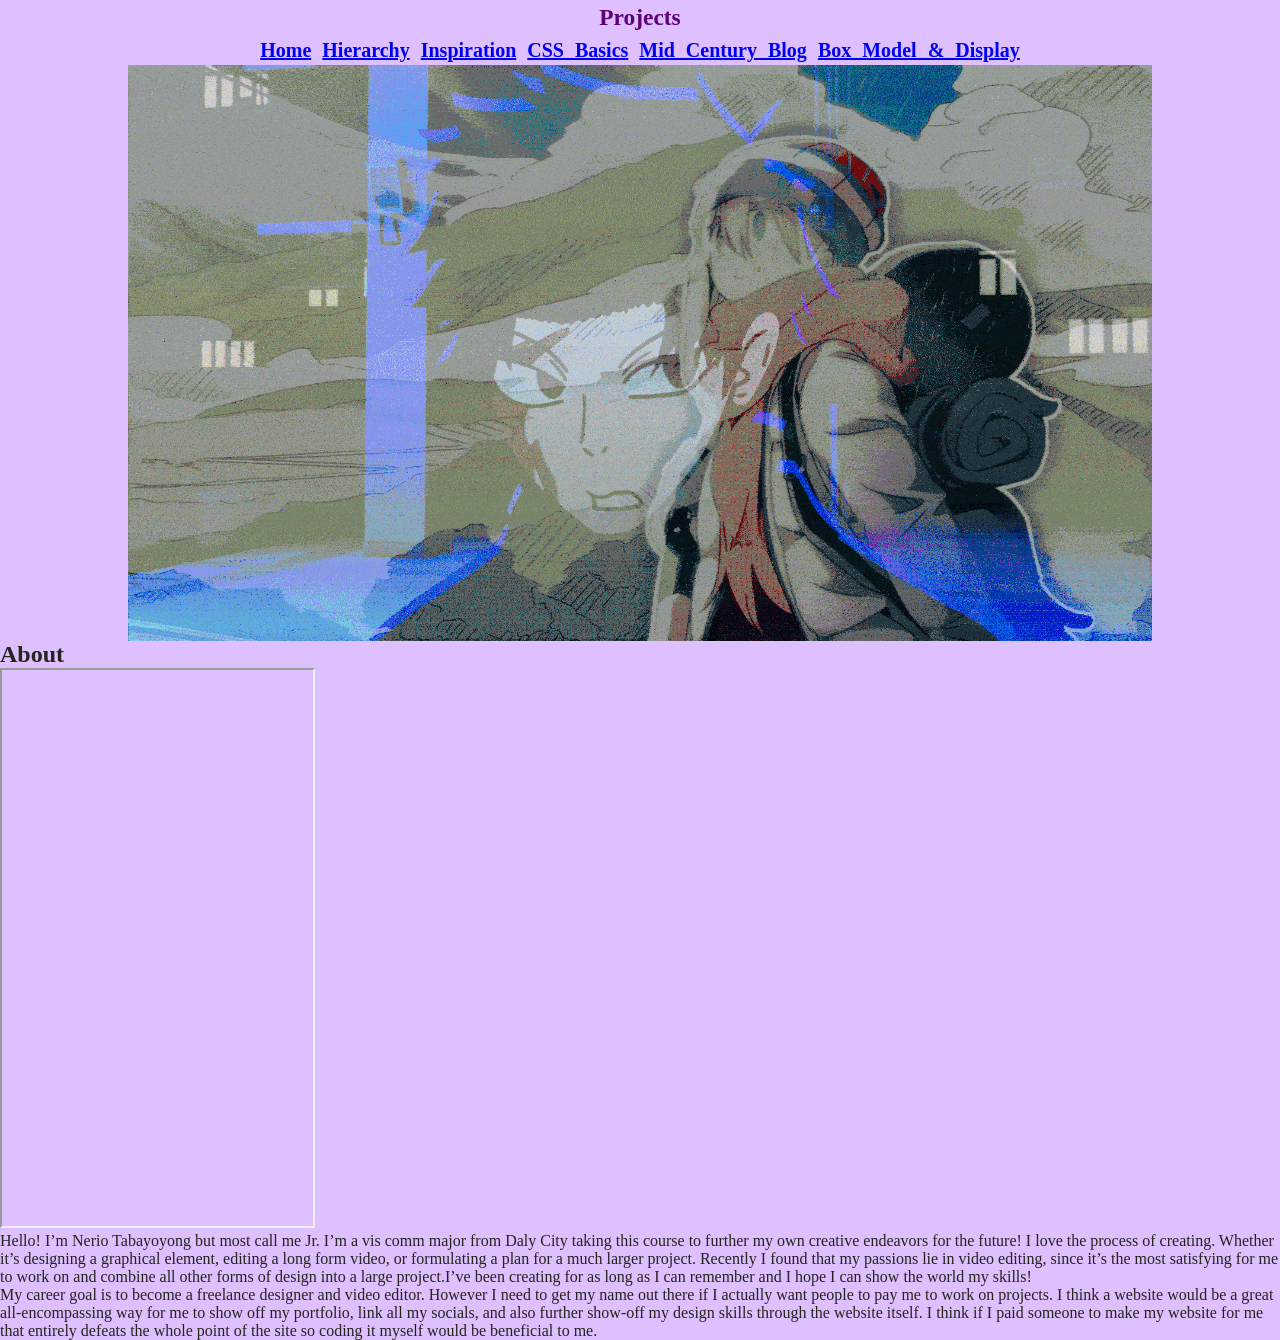
<file: index.html>
<!DOCTYPE html>
<html lang="en">
  <head>
    <meta charset="UTF-8">
    <link rel="stylesheet" href="css/style.css">
    <title>Home</title>
    <link>
  </head>
  <body>

<nav>
<h3>Projects</h3>
<a href="index.html">Home</a>
<a href="hierarchy/hierarchy.html">Hierarchy</a>
<a href="inspiration/inspiration.html">Inspiration</a>
<a href="css_practice_one/index.html">CSS Basics</a>
<a href="mid_century_modern_blog/index.html">Mid Century Blog</a>
<a href="box_model/box_model.html">Box Model & Display</a>
</nav>

<div id="gif">
<aside>
<img src="img/port.gif" alt="Just a sample of my portfolio!">
</div>

<section>
  <h1>About</h1>
  <iframe
    width="315"
    height="560"
    src="https://www.youtube.com/shorts/m08rYLYD4FU"
    title="Video self-portrait"
    allowfullscreen>
</iframe>
  <p>Hello! I’m Nerio Tabayoyong but most call me Jr. I’m a vis comm major from Daly City taking this course to further my own creative endeavors for the future! I love the process of creating. Whether it’s designing a graphical element, editing a long form video, or formulating a plan for a much larger project. Recently I found that my passions lie in video editing, since it’s the most satisfying for me to work on and combine all other forms of design into a large project.I’ve been creating for as long as I can remember and I hope I can show the world my skills!</p>
<p>My career goal is to become a freelance designer and video editor. However I need to get my name out there if I actually want people to pay me to work on projects. I think a website would be a great all-encompassing way for me to show off my portfolio, link all my socials, and also further show-off my design skills through the website itself. I think if I paid someone to make my website for me that entirely defeats the whole point of the site so coding it myself would be beneficial to me.</p>

</section>

  </body>
</html>
</file>
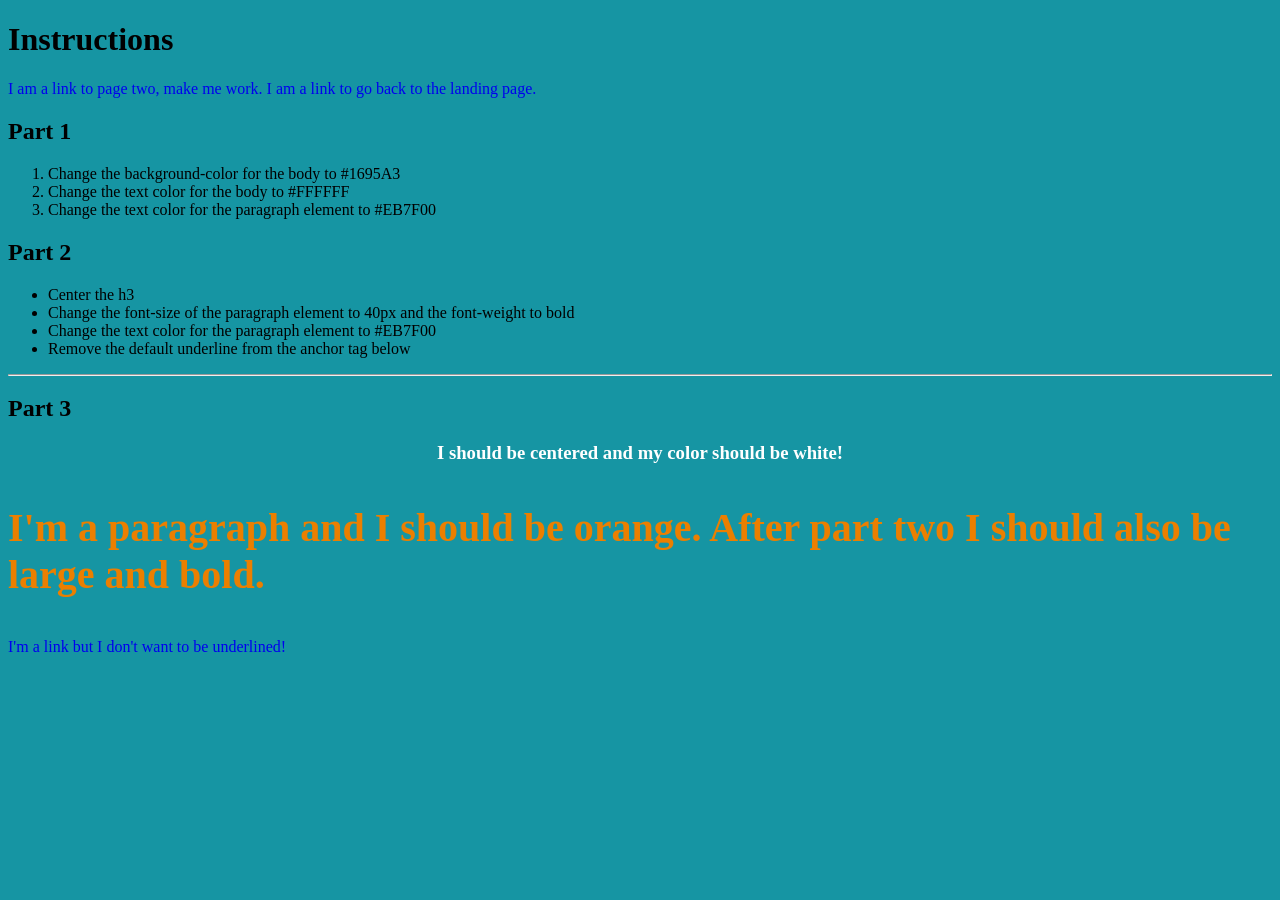
<file: css_practice_one/index.html>
<!DOCTYPE html>
<html lang="en">
<head>
	<meta charset="UTF-8">
	<title>CSS Practice</title>
    <link rel="stylesheet" href="css/style.css">
	<!-- Add link to stylesheet here -->
</head>
<body>
	
	<header>
		<h1>Instructions</h1>
		 <a href="pageTwo/index.html">I am a link to page two, make me work.</a>
		 <a href="../index.html">I am a link to go back to the landing page.</a>
	</header>

	<section>
		<h2>Part 1</h2>
			<ol>
				<li>Change the background-color for the body to #1695A3</li>
				<li>Change the text color for the body to #FFFFFF</li>
				<li>Change the text color for the paragraph element to #EB7F00</li>
			</ol>

		<h2>Part 2</h2>
			<ul>
				<li>Center the h3</li>
				<li>Change the font-size of the paragraph element to 40px and the font-weight to bold</li>
				<li>Change the text color for the paragraph element to #EB7F00</li>
				<li>Remove the default underline from the anchor tag below</li>
			</ul>
	<hr>
		<h2>Part 3</h2>
			<h3>I should be centered and my color should be white!</h3>
				<p>I'm a paragraph and I should be orange. After part two I should also be large and bold.</p>
	</section>
	<footer>
		<a href="http://www.google.com">I'm a link but I don't want to be underlined!</a>
	</footer>

</body>
</html>
</file>
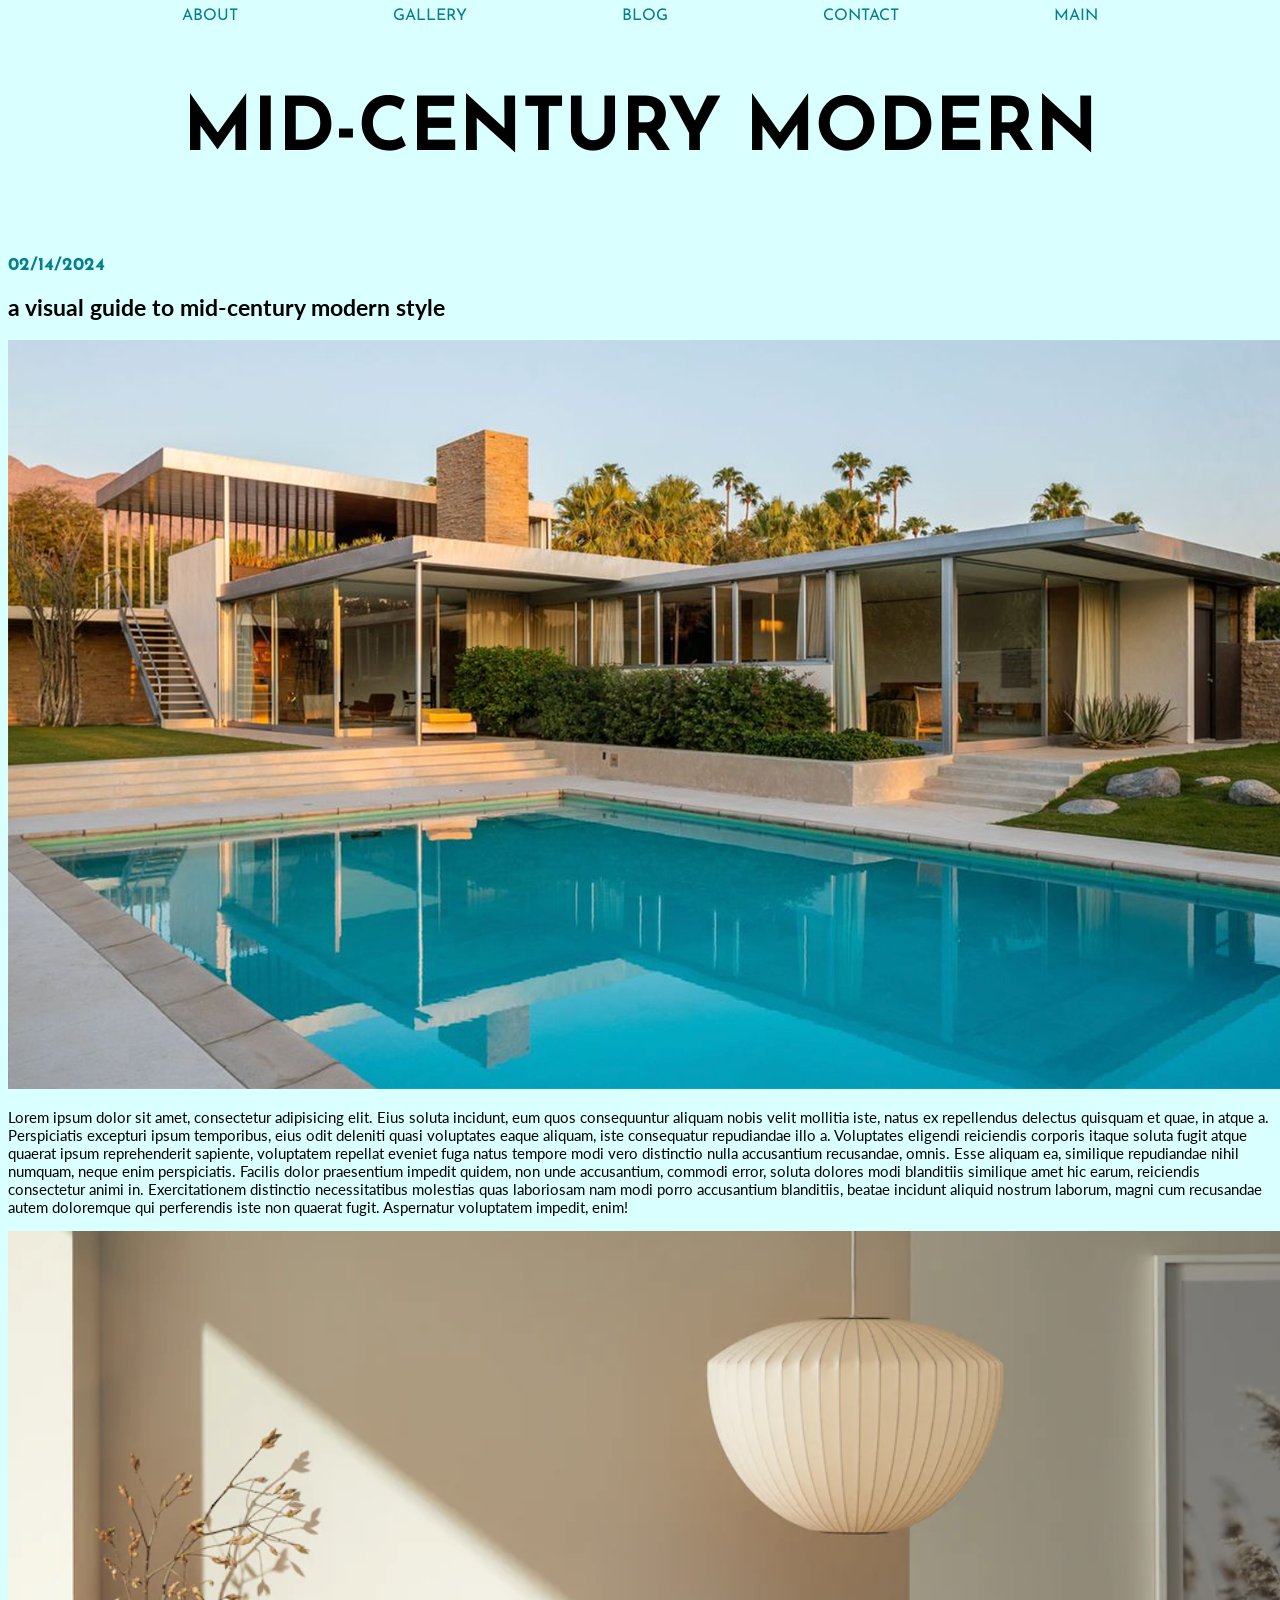
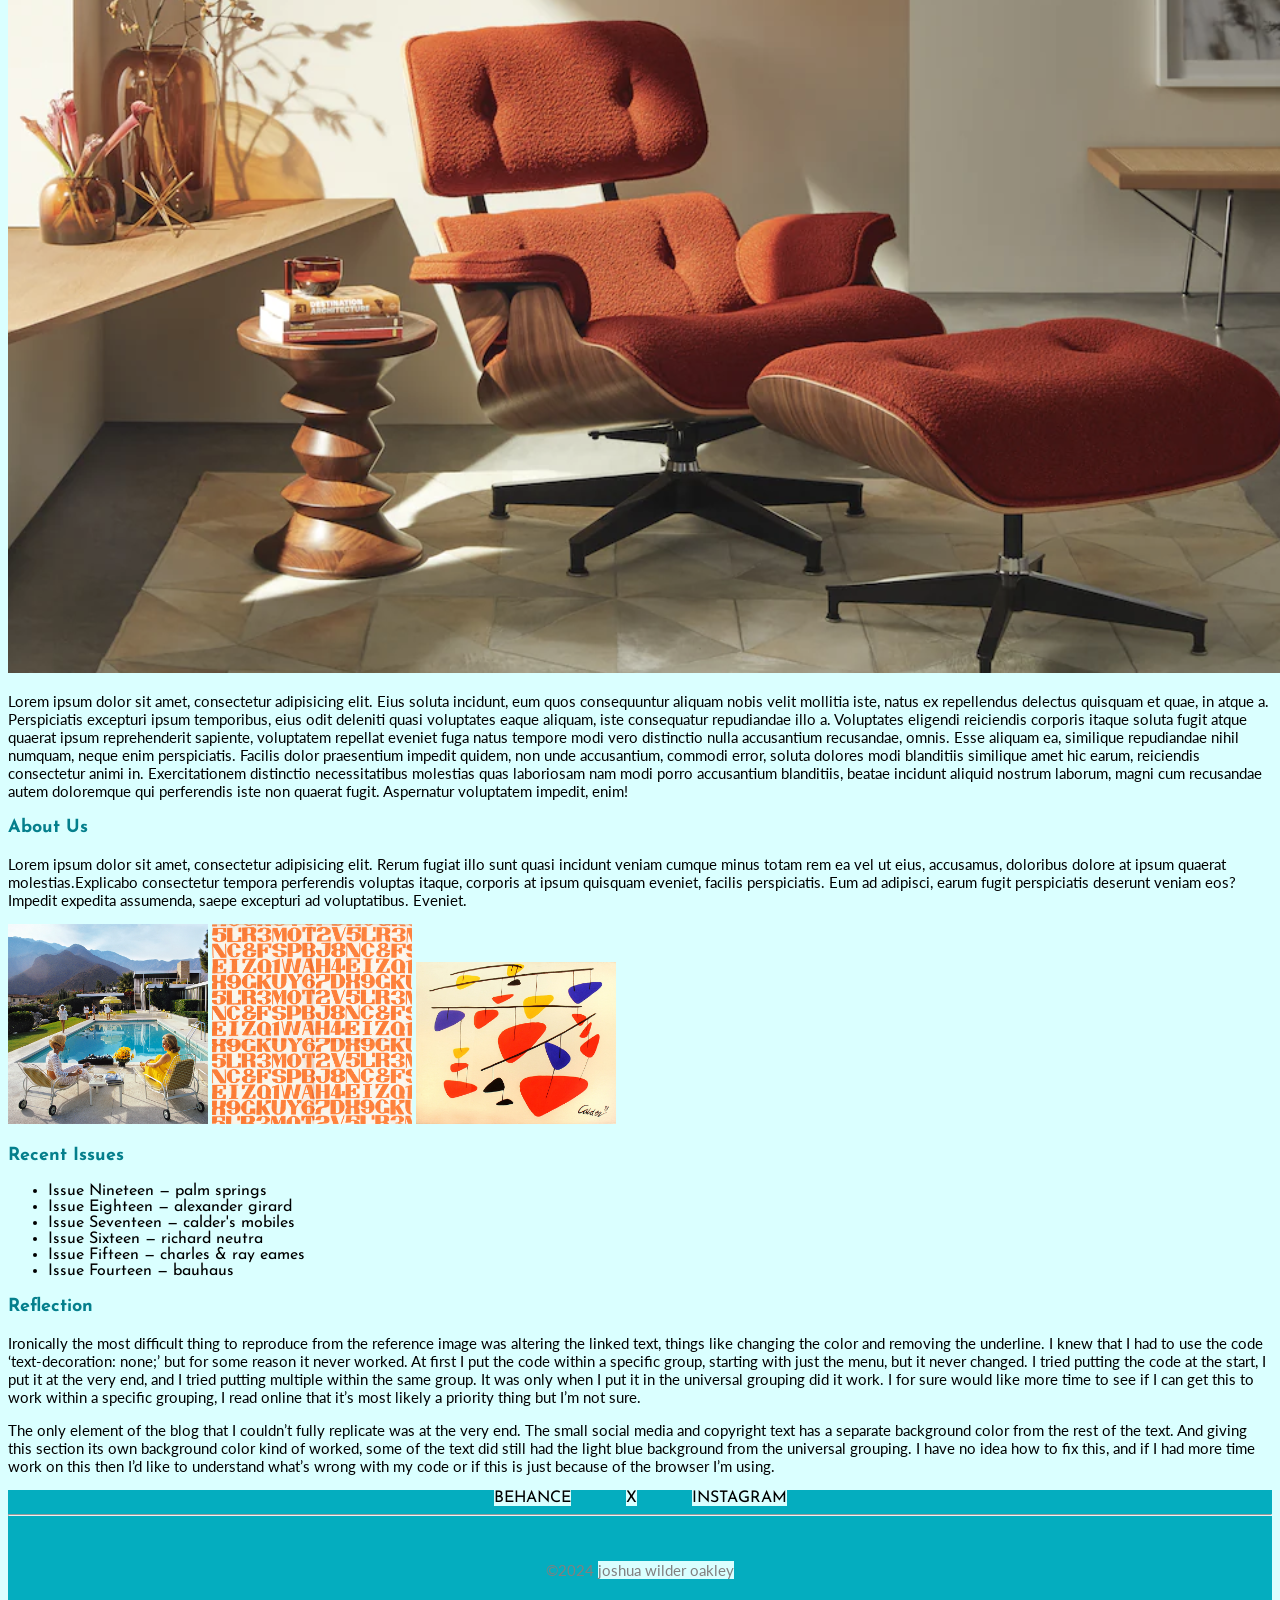
<file: mid_century_modern_blog/index.html>
<!DOCTYPE html>
<html lang="en">
<head>
  <meta charset="UTF-8">
  <link rel="stylesheet" href="css/style.css">
  <link rel="stylesheet" href="https://fonts.googleapis.com/css?family=lato">
  <link rel="stylesheet" href="https://fonts.googleapis.com/css?family=Josefin Sans">

  <title>mid-century modern | blog</title>
<!-- link css stylesheet here -->
<!--<link rel="stylesheet" href="https://fonts.googleapis.com/css?family=Trirong">-->
<!-- find  lato and josephin sans font links in google fonts and insert links here-->

</head>

<body>
  <nav>
    <a href="#">about</a>
    <a href="#" >gallery</a>
    <a href="#">blog</a>
    <a href="#">contact</a>
    <a href="../index.html">main</a>
    <!-- just style the navigation, no need to make it go anywhere -->
  </nav>

  <header>
    <div>
      <h1><a href="#">mid-century modern</a></h1>
         <!-- just style, no need to make link go anywhere -->
    </div>
  </header>

  <div class="wrap">
    <section>
      <article>
        <h3>02/14/2024</h3>
        <h2 >a visual guide to mid-century modern style</h2>
        <img src="img/kauffmanHouse.png" alt="A modern art-styled house.">
        <!-- make images work and add alt text -->
        <p>Lorem ipsum dolor sit amet, consectetur adipisicing elit. Eius soluta incidunt, eum quos consequuntur aliquam nobis velit mollitia iste, natus ex repellendus delectus quisquam et quae, in atque a. Perspiciatis excepturi ipsum temporibus, eius odit deleniti quasi voluptates eaque aliquam, iste consequatur repudiandae illo a. Voluptates eligendi reiciendis corporis itaque soluta fugit atque quaerat ipsum reprehenderit sapiente, voluptatem repellat eveniet fuga natus tempore modi vero distinctio nulla accusantium recusandae, omnis. Esse aliquam ea, similique repudiandae nihil numquam, neque enim perspiciatis. Facilis dolor praesentium impedit quidem, non unde accusantium, commodi error, soluta dolores modi blanditiis similique amet hic earum, reiciendis consectetur animi in. Exercitationem distinctio necessitatibus molestias quas laboriosam nam modi porro accusantium blanditiis, beatae incidunt aliquid nostrum laborum, magni cum recusandae autem doloremque qui perferendis iste non quaerat fugit. Aspernatur voluptatem impedit, enim!</p>
        <img src="img/eamesChair.png" alt="A brown Eames lounge chair.">
          <!-- make images work and add alt text -->
        <p>Lorem ipsum dolor sit amet, consectetur adipisicing elit. Eius soluta incidunt, eum quos consequuntur aliquam nobis velit mollitia iste, natus ex repellendus delectus quisquam et quae, in atque a. Perspiciatis excepturi ipsum temporibus, eius odit deleniti quasi voluptates eaque aliquam, iste consequatur repudiandae illo a. Voluptates eligendi reiciendis corporis itaque soluta fugit atque quaerat ipsum reprehenderit sapiente, voluptatem repellat eveniet fuga natus tempore modi vero distinctio nulla accusantium recusandae, omnis. Esse aliquam ea, similique repudiandae nihil numquam, neque enim perspiciatis. Facilis dolor praesentium impedit quidem, non unde accusantium, commodi error, soluta dolores modi blanditiis similique amet hic earum, reiciendis consectetur animi in. Exercitationem distinctio necessitatibus molestias quas laboriosam nam modi porro accusantium blanditiis, beatae incidunt aliquid nostrum laborum, magni cum recusandae autem doloremque qui perferendis iste non quaerat fugit. Aspernatur voluptatem impedit, enim!</p>
      </article>
    </section>

  <aside>
    <h3>About Us</h3>
    <p>Lorem ipsum dolor sit amet, consectetur adipisicing elit. Rerum fugiat illo sunt quasi incidunt veniam cumque minus totam rem ea vel ut eius, accusamus, doloribus dolore at ipsum quaerat molestias.Explicabo consectetur tempora perferendis voluptas itaque, corporis at ipsum quisquam eveniet, facilis perspiciatis. Eum ad adipisci, earum fugit perspiciatis deserunt veniam eos? Impedit expedita assumenda, saepe excepturi ad voluptatibus. Eveniet.</p>
    <img src="img/slimAarons.png" alt="An art piece depicting a pool party.">
    <img src="img/orangeText.png" alt="An original orange font.">
    <img src="img/calderMobile.jpg" alt="A stylized mobile art piece.">
  
      <!-- make images work and add alt text -->
      <!-- hint - if these images are meant to be smaller, how do we address only these three? -->
    <h3>Recent Issues</h3>
      <ul>
        <li><a href="">Issue Nineteen &mdash; palm springs</a></li>
        <li><a href="">Issue Eighteen &mdash; alexander girard</a></li>
        <li><a href="">Issue Seventeen &mdash; calder's mobiles</a></li>
        <li><a href="">Issue Sixteen &mdash; richard neutra</a></li>
        <li><a href="">Issue Fifteen &mdash; charles & ray eames</a></li>
        <li><a href="">Issue Fourteen &mdash; bauhaus</a></li>
      </ul>
  </aside>
  </div>
<h3>Reflection</h3>
<p>Ironically the most difficult thing to reproduce from the reference image was altering the linked text, things like changing the color and removing the underline. I knew that I had to use the code ‘text-decoration: none;’ but for some reason it never worked. At first I put the code within a specific group, starting with just the menu, but it never changed. I tried putting the code at the start, I put it at the very end, and I tried putting multiple within the same group. It was only when I put it in the universal grouping did it work. I for sure would like more time to see if I can get this to work within a specific grouping, I read online that it’s most likely a priority thing but I’m not sure.</p>
<p>The only element of the blog that I couldn’t fully replicate was at the very end. The small social media and copyright text has a separate background color from the rest of the text. And giving this section its own background color kind of worked, some of the text did still had the light blue background from the universal grouping. I have no idea how to fix this, and if I had more time work on this then I’d like to understand what’s wrong with my code or if this is just because of the browser I’m using.</p>
  <footer>
    <div class="wrap">
    <div class="social-links">
    <a href="">behance</i></a>
    <a href="">X</a>
    <a href="">Instagram</a>
  </div>
  </div>
  <hr>
    <p>&copy;2024 <a href="">joshua wilder oakley</a></p>
    <!-- how do we address this <p> tag to style it differently than the other p tags that are present? -->
  </footer>
</body>
</html>
</file>
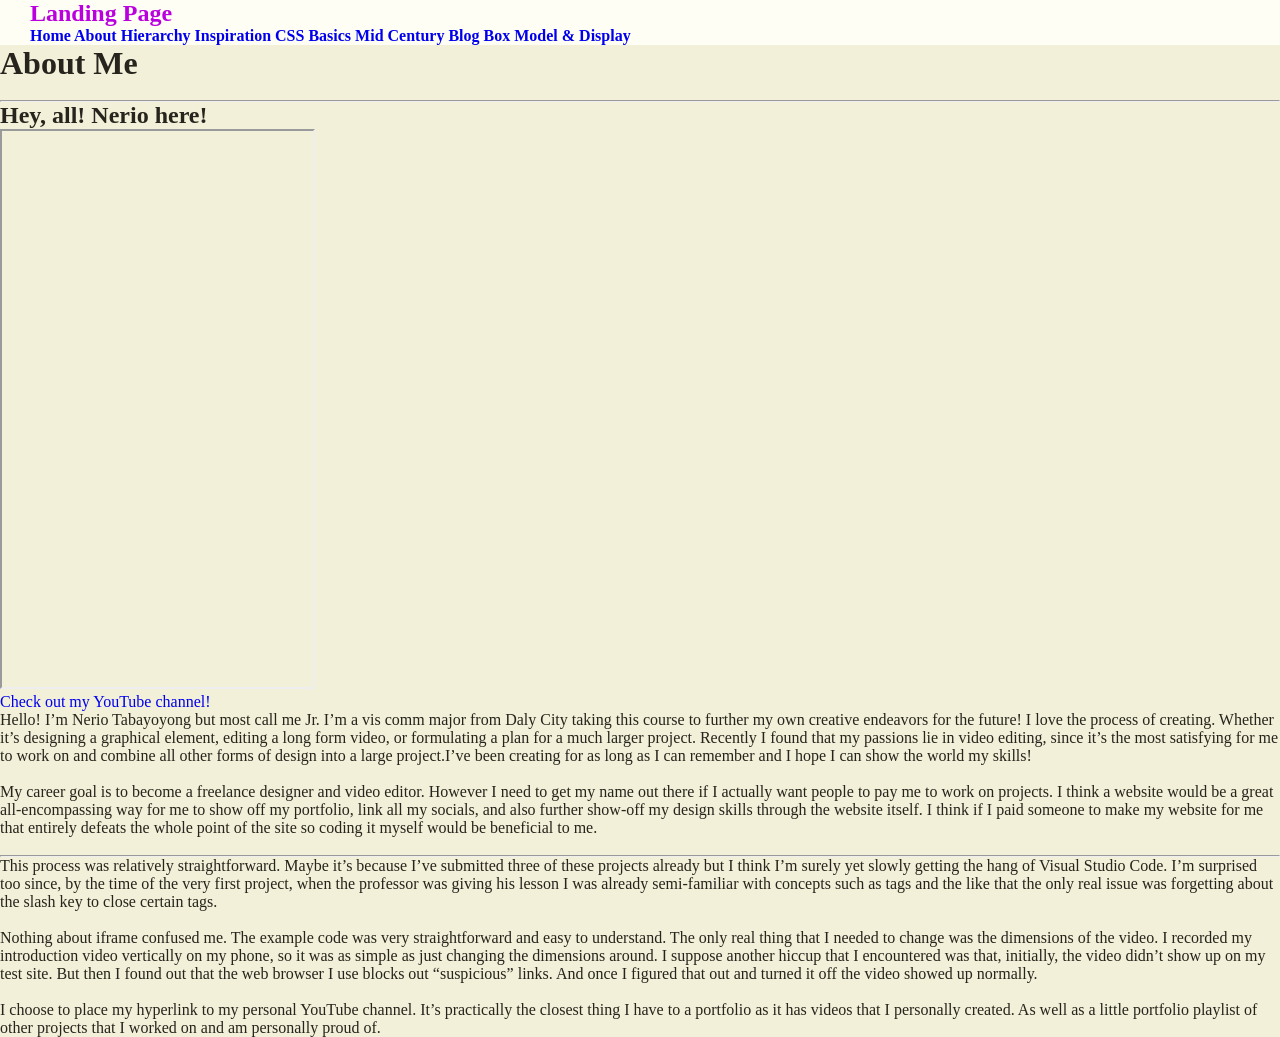
<file: about/about.html>
<!DOCTYPE html>
<html lang="en">
  <head>
    <meta charset="UTF-8">
    <link rel="stylesheet" href="css/style.css">
    <title>About</title>
  </head>
  <body>
<nav>
<h1>Landing Page</h1>
<a href="../index.html">Home</a>
<a href="about.html">About</a>
<a href="../hierarchy/hierarchy.html">Hierarchy</a>
<a href="../inspiration/inspiration.html">Inspiration</a>
<a href="../css_practice_one/index.html">CSS Basics</a>
<a href="../mid_century_modern_blog/index.html">Mid Century Blog</a>
<a href="../box_model/box_model.html">Box Model & Display</a>
</nav>

<h1>About Me</h1>
<br>
<hr>
<h2>Hey, all! Nerio here!</h2>
<iframe
    width="315"
    height="560"
    src="https://www.youtube.com/shorts/m08rYLYD4FU"
    title="Video self-portrait"
    allowfullscreen>
</iframe>
<br>
<a href="https://www.youtube.com/@Narrowio ">Check out my YouTube channel!
</a>
<p>Hello! I’m Nerio Tabayoyong but most call me Jr. I’m a vis comm major from Daly City taking this course to further my own creative endeavors for the future! I love the process of creating. Whether it’s designing a graphical element, editing a long form video, or formulating a plan for a much larger project. Recently I found that my passions lie in video editing, since it’s the most satisfying for me to work on and combine all other forms of design into a large project.I’ve been creating for as long as I can remember and I hope I can show the world my skills!</p>
<br>
<p>My career goal is to become a freelance designer and video editor. However I need to get my name out there if I actually want people to pay me to work on projects. I think a website would be a great all-encompassing way for me to show off my portfolio, link all my socials, and also further show-off my design skills through the website itself. I think if I paid someone to make my website for me that entirely defeats the whole point of the site so coding it myself would be beneficial to me.</p>

<br>
<hr>
<p>This process was relatively straightforward. Maybe it’s because I’ve submitted three of these projects already but I think I’m surely yet slowly getting the hang of Visual Studio Code. I’m surprised too since, by the time of the very first project, when the professor was giving his lesson I was already semi-familiar with concepts such as tags and the like that the only real issue was forgetting about the slash key to close certain tags.
</p>
<br>
<p>Nothing about iframe confused me. The example code was very straightforward and easy to understand. The only real thing that I needed to change was the dimensions of the video. I recorded my introduction video vertically on my phone, so it was as simple as just changing the dimensions around. I suppose another hiccup that I encountered was that, initially, the video didn’t show up on my test site. But then I found out that the web browser I use blocks out “suspicious” links. And once I figured that out and turned it off the video showed up normally.</p>
<br>
<p>I choose to place my hyperlink to my personal YouTube channel. It’s practically the closest thing I have to a portfolio as it has videos that I personally created. As well as a little portfolio playlist of other projects that I worked on and am personally proud of.</p>
  </body>
</html>
</file>
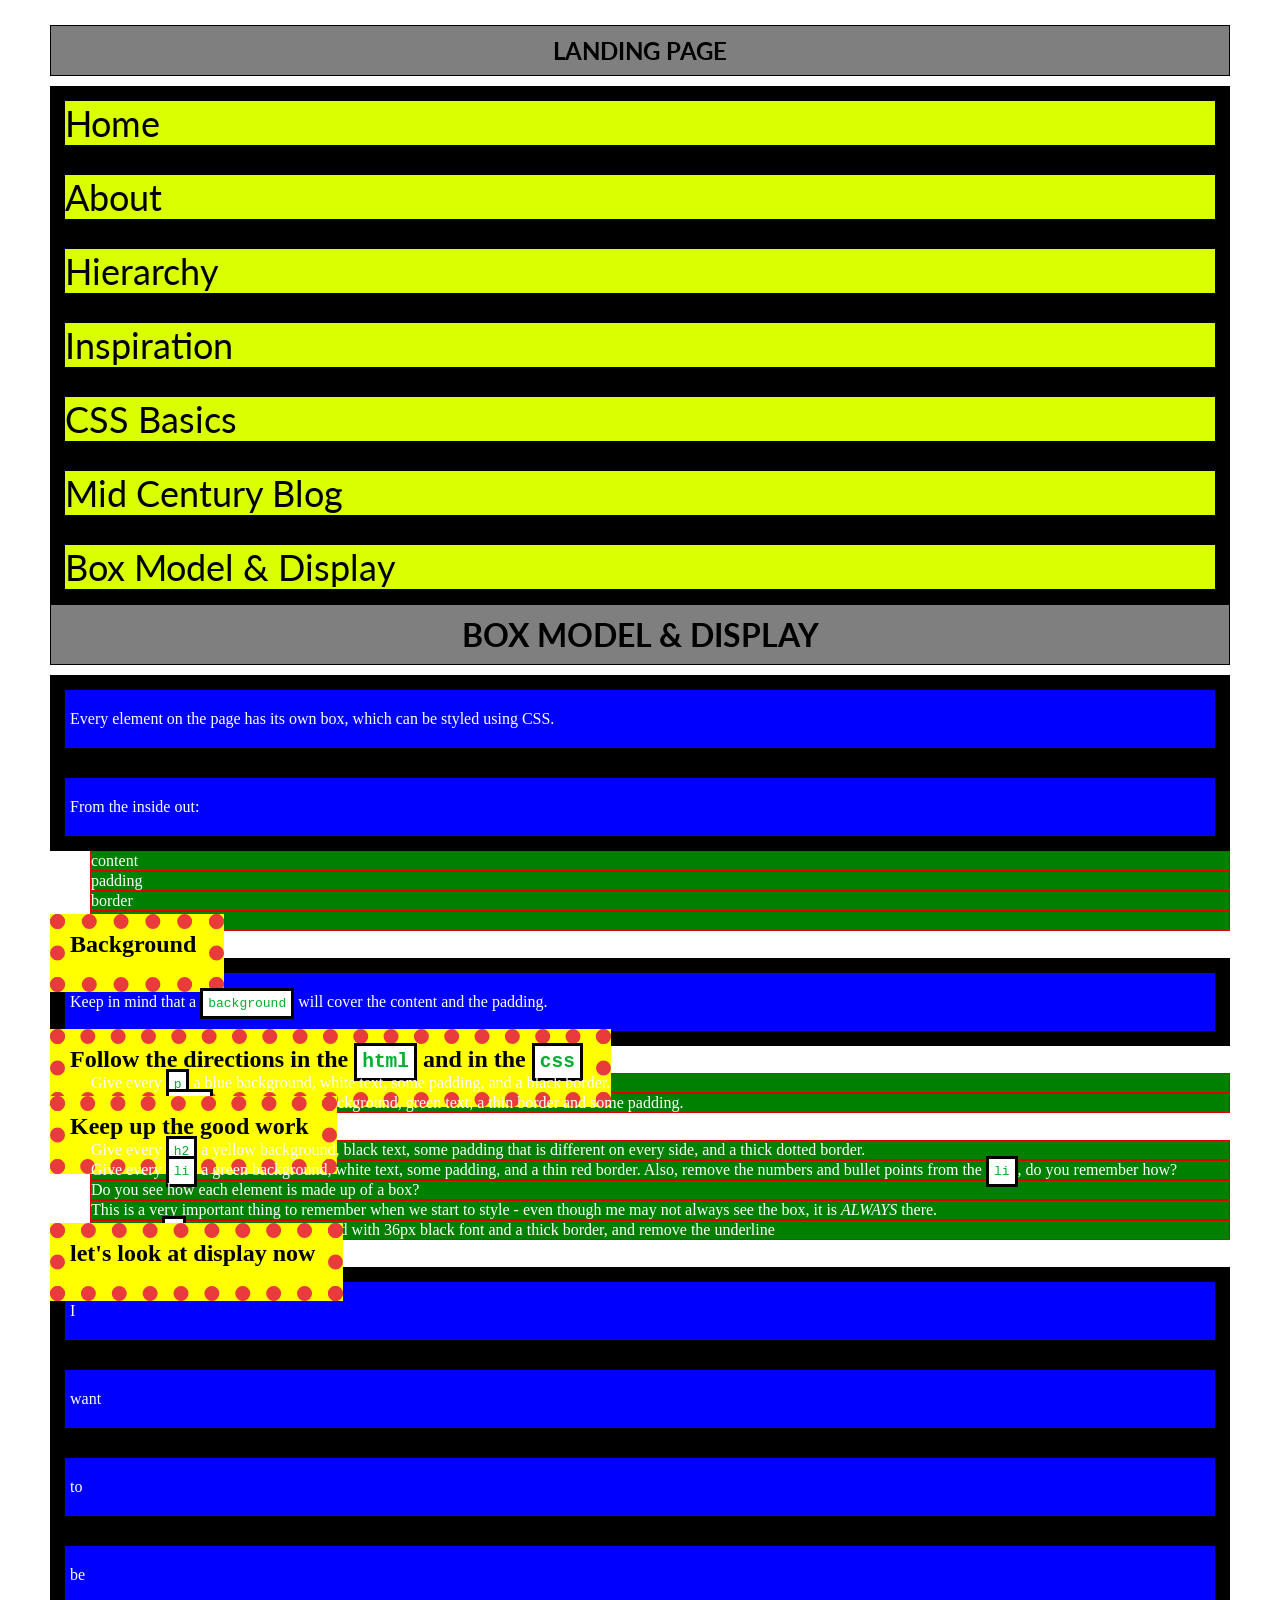
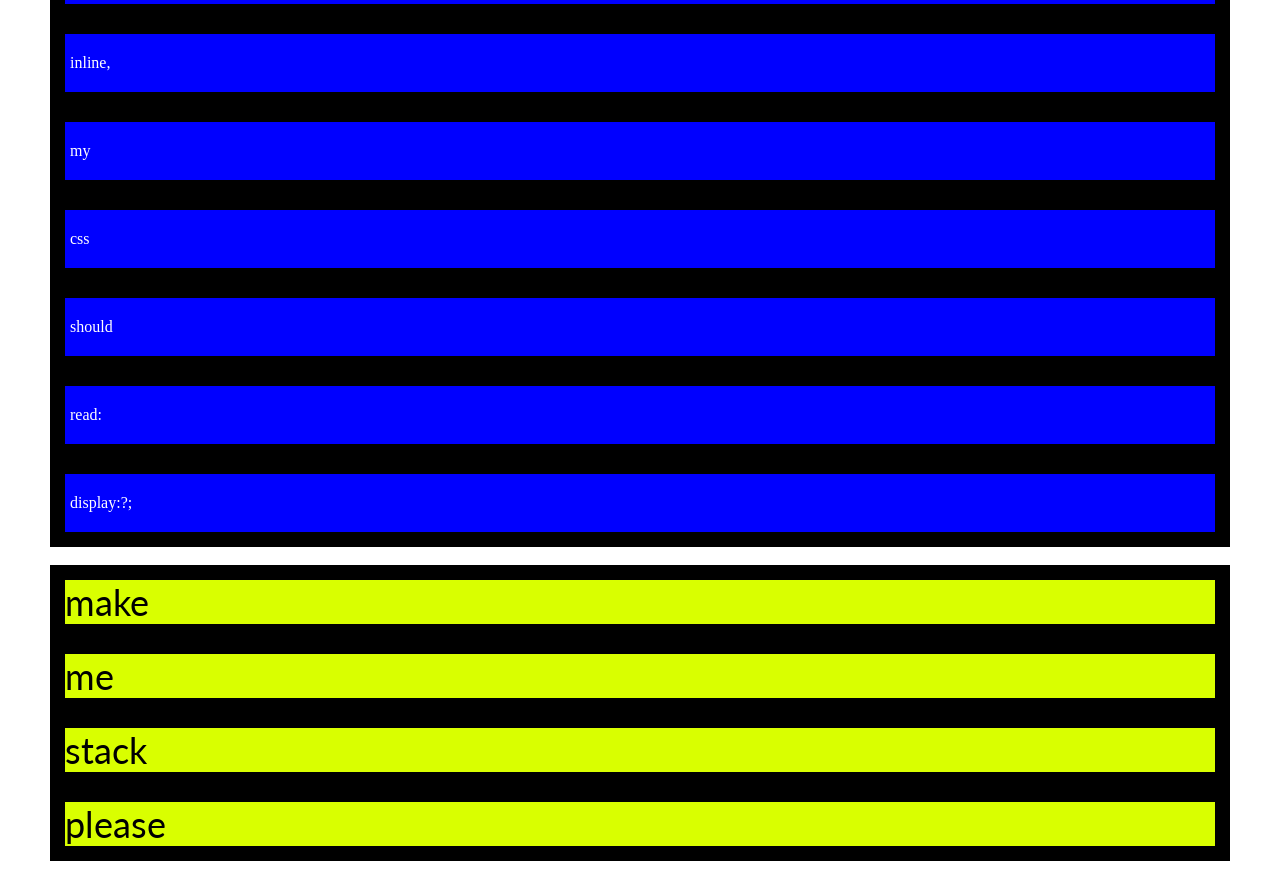
<file: box_model/box_model.html>
<!DOCTYPE html>
<html>
	<head>
	    <meta charset="utf-8">
		<link rel="stylesheet" href="css/style.css">
		<link rel="stylesheet" href="https://fonts.googleapis.com/css?family=lato">
	<nav>
<h1>Landing Page</h1>
<a href="../index.html">Home</a>
<a href="../about/about.html">About</a>
<a href="../hierarchy/hierarchy.html">Hierarchy</a>
<a href="../inspiration/inspiration.html">Inspiration</a>
<a href="../css_practice_one/index.html">CSS Basics</a>
<a href="../mid_century_modern_blog/index.html">Mid Century Blog</a>
<a href="../box_model/box_model.html">Box Model & Display</a>

</nav>
	    <title>Box Model & Display</title>
<!-- add link to stylesheet -->
<!-- add custom font link from google fonts: hint this shoulb be a <link> -->

	</head>
	<body>

		<h1>Box Model & Display</h1>
		<p>Every element on the page has its own box, which can be styled using CSS.</p>
		<p>From the inside out:</p>
		<ol>
			<li>content</li>
			<li>padding</li>
			<li>border</li>
			<li>margin</li>
		</ol>

		<h2>Background</h2>
		<p>Keep in mind that a <code>background</code> will cover the content and the padding.</p>

		<h2>Follow the directions in the <code>html</code> and in the <code>css</code></h2>
		<ol>
			<li>Give every <code>p</code> a blue background, white text, some padding, and a black border.</li>
			<li>Give every <code>code</code> element a white background, green text, a thin border and some padding.</li>
		</ol>

		<h2>Keep up the good work</h2>
		<ol>
			<li>Give every <code>h2</code> a yellow background, black text, some padding that is different on every side, and a thick dotted border.</li>
			<li>Give every <code>li</code> a green background, white text, some padding, and a thin red border. Also, remove the numbers and bullet points from the <code>li</code>, do you remember how?</li>
			<li>Do you see how each element is made up of a box?</li>
			<li>This is a very important thing to remember when we start to style - even though me may not always see the box, it is <em>ALWAYS</em> there.</li>
			<li>give every <code>a</code> tag a yellow background with 36px black font and a thick border, and remove the underline</li>
		</ol>

		<h2>let's look at display now</h2>

			<p class="blockTo">I</p>
			<p class="blockTo">want</p>
			<p class="blockTo">to</p>
			<p class="blockTo">be</p>
			<p class="blockTo">inline,</p>
			<p class="blockTo">my</p>
			<p class="blockTo">css</p>
			<p class="blockTo">should</p>
			<p class="blockTo">read:</p>
			<p class="blockTo">display:?;</p>
		<!-- write the correct display in the html and the css -->
<br>
			<a href="#">make</a>
			<a href="#">me</a>
			<a href="#">stack</a>
			<a href="#">please</a>


	</body>
</html>
</file>
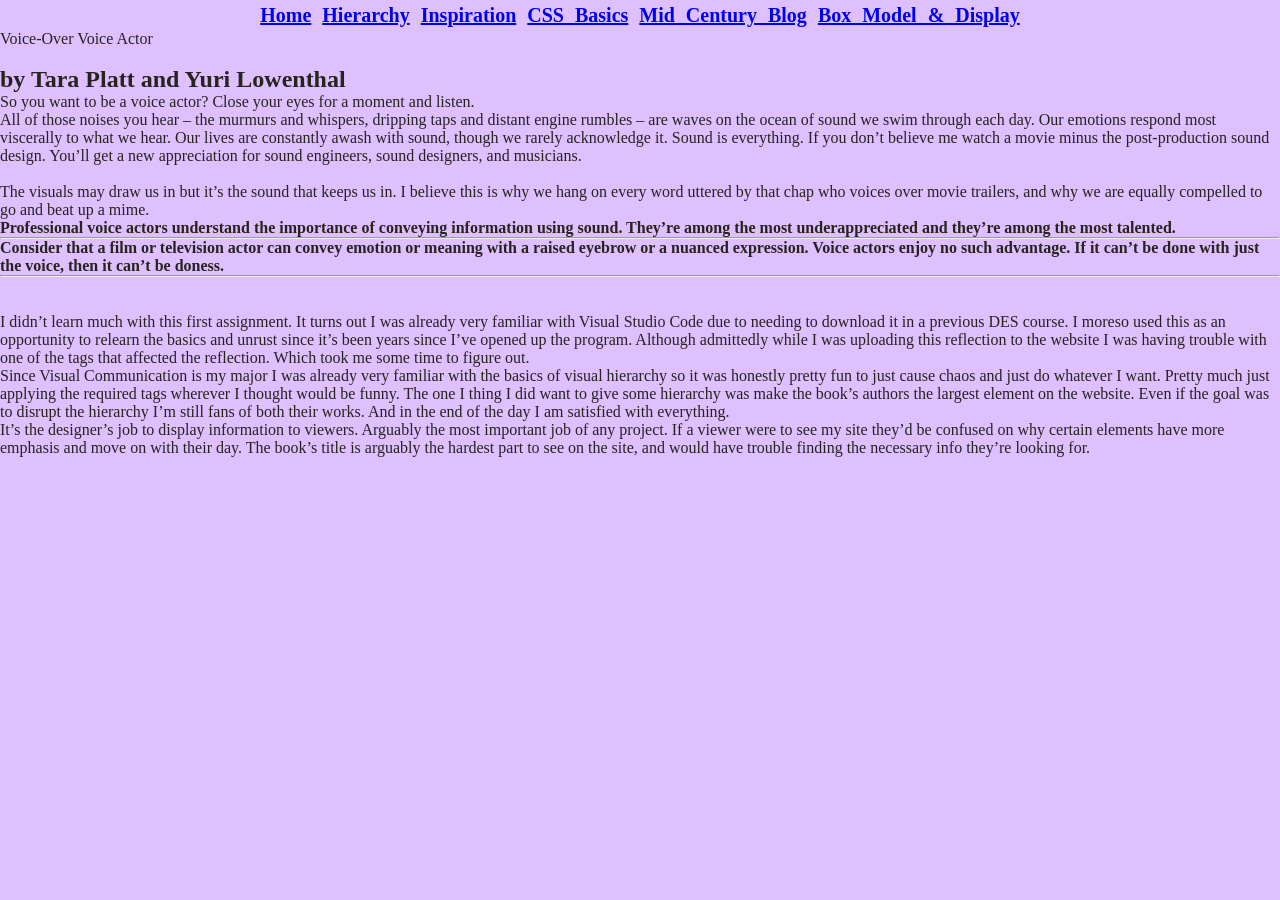
<file: hierarchy/hierarchy.html>
<!DOCTYPE html>
<html lang="en">
  <head>
    <meta charset="UTF-8">
    <link rel="stylesheet" href="../css/style.css">
    <title>Hierarchy</title>
  </head>
  <body>
    
<h1></h1>
<nav>
<a href="../index.html">Home</a>
<a href="hierarchy.html">Hierarchy</a>
<a href="../inspiration/inspiration.html">Inspiration</a>
<a href="../css_practice_one/index.html">CSS Basics</a>
<a href="../mid_century_modern_blog/index.html">Mid Century Blog</a>
<a href="../box_model/box_model.html">Box Model & Display</a>
</nav>
    <p> Voice-Over Voice Actor <p>
      <br>
<h2> by Tara Platt and Yuri Lowenthal</h2>
      
    <p>
      So you want to be a voice actor? 
      Close your eyes for a moment and listen.
      <br>
   All of those noises you hear – the murmurs and whispers, dripping taps
   and distant engine rumbles – are waves on the ocean of sound we swim
   through each day. Our emotions respond most viscerally to what we hear.
   Our lives are constantly awash with sound, though we rarely acknowledge it.
     Sound is everything. If you don’t believe me watch a movie minus the
   post-production sound design. You’ll get a new appreciation for sound
   engineers, sound designers, and musicians. 
    <br>
    <br>The visuals may draw us in but
   it’s the sound that keeps us in. I believe this is why we hang on every word
   uttered by that chap who voices over movie trailers, and why we are equally
   compelled to go and beat up a mime.
   <strong><br>
      Professional voice actors understand the importance of conveying
   information using sound. They’re among the most underappreciated and
   they’re among the most talented. 
   <hr>
   Consider that a film or television actor can
   convey emotion or meaning with a raised eyebrow or a nuanced expression.
   Voice actors enjoy no such advantage. If it can’t be done with just the voice,
   then it can’t be doness.</strong>
    <p><hr>
<br>

<br>
<p>
I didn’t learn much with this first assignment. It turns out I was already very familiar with Visual Studio Code due to needing to download it in a previous DES course. I moreso used this as an opportunity to relearn the basics and unrust since it’s been years since I’ve opened up the program. Although admittedly while I was uploading this reflection to the website I was having trouble with one of the tags that affected the reflection. Which took me some time to figure out.
<br>

Since Visual Communication is my major I was already very familiar with the basics of visual hierarchy so it was honestly pretty fun to just cause chaos and just do whatever I want. Pretty much just applying the required tags wherever I thought would be funny. The one I thing I did want to give some hierarchy was make the book’s authors the largest element on the website. Even if the goal was to disrupt the hierarchy I’m still fans of both their works. And in the end of the day I am satisfied with everything.
<br>
It’s the designer’s job to display information to viewers. Arguably the most important job of any project. If a viewer were to see my site they’d be confused on why certain elements have more emphasis and move on with their day. The book’s title is arguably the hardest part to see on the site, and would have trouble finding the necessary info they’re looking for.

<p>


  </body>
</html>
</file>
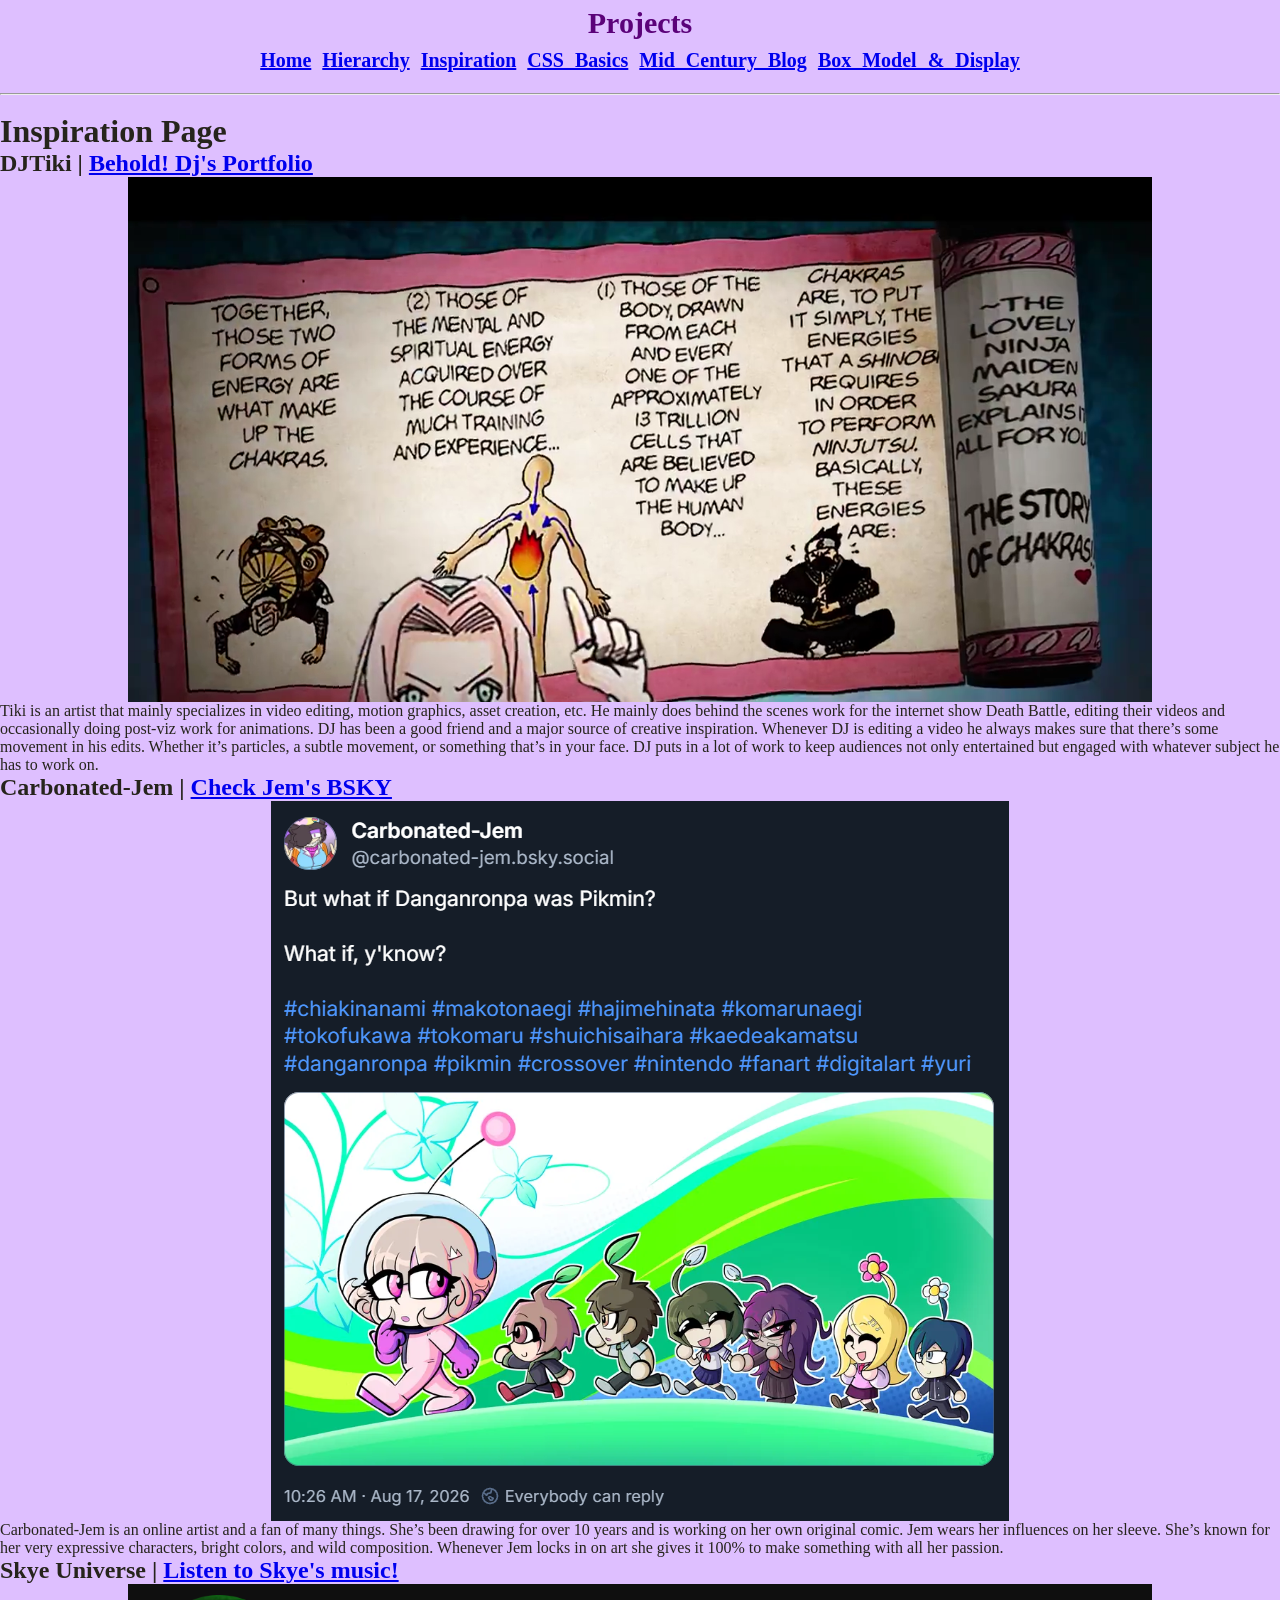
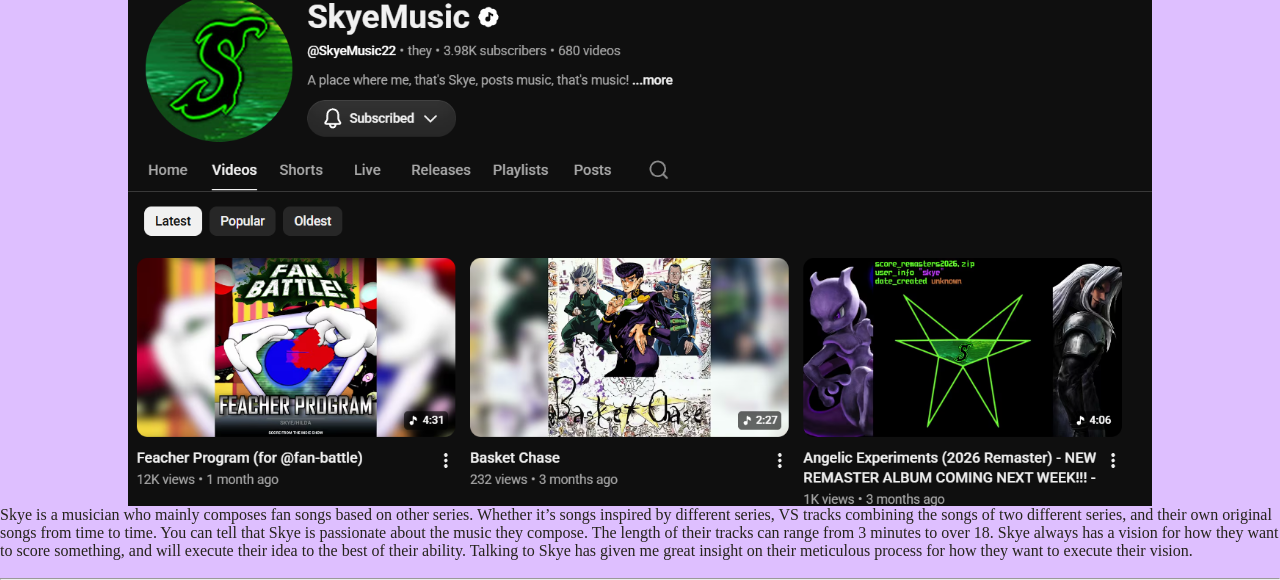
<file: inspiration/inspiration.html>
<!DOCTYPE html>
<html lang="en">
  <head>
    <meta charset="UTF-8">
    <link rel="stylesheet" href="../css/style.css">
    <title>template</title>
  </head>
  <body>
<nav>
<h1 >Projects</h1>
<a href="../index.html">Home</a>
<a href="../hierarchy/hierarchy.html">Hierarchy</a>
<a href="inspiration.html">Inspiration</a>
<a href="../css_practice_one/index.html">CSS Basics</a>
<a href="../mid_century_modern_blog/index.html">Mid Century Blog</a>
<a href="../box_model/box_model.html">Box Model & Display</a>
</nav>
<br>
<hr>
<br>

<h1>Inspiration Page</h1>

 <h2> DJTiki | <a href="https://x.com/slashtiki/status/1742022098325823536">Behold! Dj's Portfolio</a></h2>
<img src="./img/dj.png" alt="An animated graphic that DJTiiki made for an episode of Death Battle.">
<p>Tiki is an artist that mainly specializes in video editing, motion graphics, asset creation, etc. 
  He mainly does behind the scenes work for the internet show Death Battle, editing their videos and occasionally doing post-viz work for animations. 
  DJ has been a good friend and a major source of creative inspiration. Whenever DJ is editing a video he always makes sure that there’s some movement in his edits. 
  Whether it’s particles, a subtle movement, or something that’s in your face. 
  DJ puts in a lot of work to keep audiences not only entertained but engaged with whatever subject he has to work on.</p>

<h2> Carbonated-Jem | <a href="https://bsky.app/profile/carbonated-jem.bsky.social">Check Jem's BSKY</a></h2>
<img src="./img/jem.png" alt="One of Carbonated-Jem’s art that she shared on her social media.">
<p>Carbonated-Jem is an online artist and a fan of many things. 
  She’s been drawing for over 10 years and is working on her own original comic.
  Jem wears her influences on her sleeve. She’s known for her very expressive characters, bright colors, and wild composition.
  Whenever Jem locks in on art she gives it 100% to make something with all her passion.</p>

 <h2> Skye Universe | <a href="https://www.youtube.com/@SkyeMusic22">Listen to Skye's music!</a></h2>
<img src="./img/skye.png" alt="Examples of Skye’s musical work as posted on their YouTube channel.">
 <p>Skye is a musician who mainly composes fan songs based on other series. 
Whether it’s songs inspired by different series, VS tracks combining the songs of two different series, and their own original songs from time to time.
You can tell that Skye is passionate about the music they compose. 
The length of their tracks can range from 3 minutes to over 18. 
Skye always has a vision for how they want to score something, and will execute their idea to the best of their ability. 
Talking to Skye has given me great insight on their meticulous process for how they want to execute their vision.</p>
<br>
<hr>
  </body>
</html>
</file>
<file: css/style.css>
/* the * indicates universal styles, we will get into that later in the semester
for now, you can leave these alone */

* {
  margin: 0;
  padding: 0;
  box-sizing: border-box;
}

/* Css is how we add all things style, below there are two simple styles added
go ahead and play with these, can you get the colors to change? What do you notice?
 */

body {

    color: #26241C;
    background-color: #debfff;
}

nav {
 color: #5b0279;
 font-weight: bold;
 font-size: 20px;
 text-align: center;
 text-decoration: none;
 line-height: 1.5;
 word-spacing: 6px;
}

img {
max-width: 80%;
height: auto; 
display: block;
margin: auto;
}
</file>
<file: css_practice_one/css/style.css>
* {
background-color: #1695A3;
text-decoration: none;
}

section {
p {
color: #EB7F00;
font-size: 40px;
font-weight: bold;
}
}

h3{
text-align: center;
color: #FFFFFF;
}
</file>
<file: mid_century_modern_blog/css/style.css>
/* remember that style sheets cascade, so whatever is on the bottom will override whats on top. Don't have multiple statements for the same element. Organization and hierarchy are key, start with larger elements and work your way down.

Do they best you can with this, talk with each other and help each other. Most colors and fonts are provided for you. Use adobe color to find the other colors from the sample image.*/

* {
background-color:rgb(218, 255, 255);
text-decoration: none;
color: inherit;

}

nav {
text-align: center;
font-style: bold;
font-size: 16px;
font-family: "Josefin Sans", sans-serif;
word-spacing: 150px;
text-transform: uppercase;
color: #047F8C;

}

header {
text-align: center;
font-style: bold;
font-size: 37px;
font-family: "Josefin Sans", sans-serif;
text-transform: uppercase;
font-weight: bold;
padding: 20px;
color:3A400C;

}

h3 {
font-size: 18px;
font-family: "Josefin Sans", sans-serif;
font-style: bold;
color:#047F8C;

}

h2 {
font-family: "lato", serif;
font-size: 22.5px;

}

p {
font-family: "lato", serif;
font-size: 15px;
}

aside {
img{
    width: 200px;
}
}

ul {
font-size: 16px;
font-family: "Josefin Sans", sans-serif;

}

footer{
background-color:#04ADBF;
text-align: center;

div {
background-color:#04ADBF;
font-size: 16px;
font-family: "Josefin Sans", sans-serif;
word-spacing: 50px;
text-transform: uppercase;
font-style: bold;
color:3A400C;
}

p {
background-color:#04ADBF;
font-size: 15px;
font-family: "lato", serif;
color:gray;
padding: 30px;

}
}
</file>
<file: about/css/style.css>
/* the * indicates universal styles, we will get into that later in the semester
for now, you can leave these alone */

* {
    margin: 0;
    padding: 0;
    box-sizing: border-box;
    text-decoration: none;
}

/* Css is how we add all things style, below there are two simple styles added
go ahead and play with these, can you get the colors to change? What do you notice?
 */

body {

    color: #26241C;
    background-color: #F2F0D8;
    
}

nav {
padding-left: 30px;
font-weight: bold;
background-color: #fffef4;
color:rgb(186, 0, 223)
}
</file>
<file: box_model/css/style.css>
/* first, let's follow best practices and cancel out default margins with the universal selector */
* {
margin: 0;
}

/* now we can control our margins ourselves, so lets give the body a 50px margin on the left and right; and a 25px margin on the top and bottom.

can you write it in shorthand?*/

body {
margin: 25px 50px 25px 50px;
}

/* Find a custom font on Google Fonts and add it to the HTML head and your CSS: make sure you add the links and the font-family */

/* Style the h1:
   10px margin on the bottom
   10px padding on the top and bottom
   15px padding on the right and left
   and a solid black border that is 1px thick
   center the text and make it uppercase in CSS (do not retype it as uppercase in your HTML)
   add a background color with 50% opacity
*/
h1 {
font-family: "lato", serif;
margin-bottom: 10px;
padding: 10px 15px 10px 15px;
border: 1px solid black;
text-align: center;
text-transform: uppercase;
background-color:rgb(0, 0, 0, 0.5);
}

h2 {
margin-top: 2.5%;
margin-bottom: 2.55%;
background-color: yellow;
padding: 2px 13px 20px 5px;
border: 15px dotted rgb(233, 59, 59);
display:inline;
}

p {
color: rgb(255, 255, 255);
background-color:blue;
padding: 20px 5px 20px 5px;
border: 15px solid rgb(0, 0, 0);
}

code {
color: rgb(0, 175, 47);
background-color:rgb(255, 255, 255);
padding: 5px 5px 5px 5px;
border: 3px solid rgb(0, 0, 0);
}

li {
background-color:green;
color: rgb(255, 255, 255);
padding-right: 5px;
border: 0.5px solid rgb(222, 0, 0);
list-style: none;
}

a {
background-color:rgb(217, 255, 0);
color:black;
font-size: 36px;
font-family: "lato", serif;
border: 15px solid rgb(0, 0, 0);
text-decoration: none;
display: flex;
}
</file>
